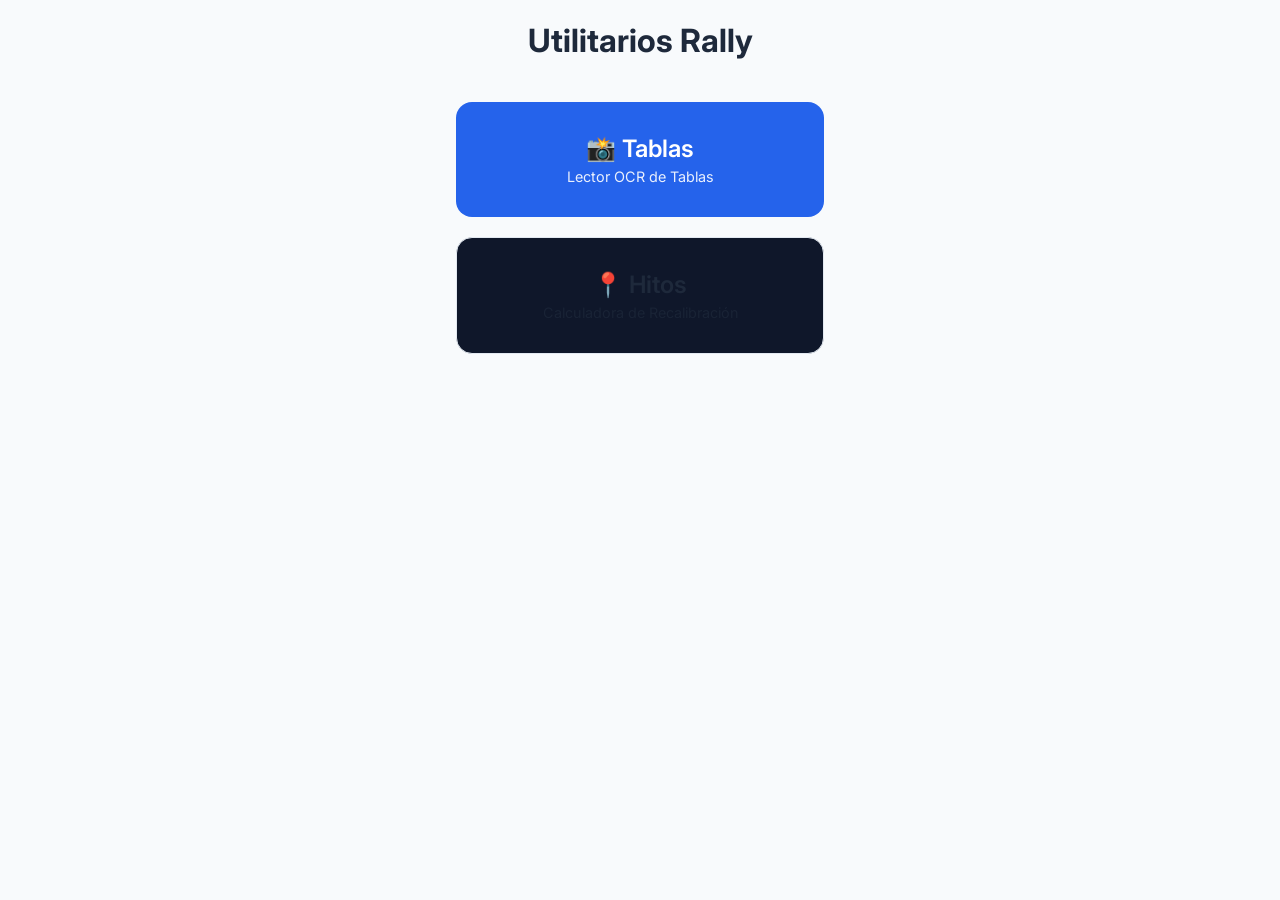
<file: index.html>
<!DOCTYPE html>
<html lang="es">

<head>
    <meta charset="UTF-8">
    <meta name="viewport" content="width=device-width, initial-scale=1.0">
    <title>Utilitarios Rally - Lector & Calculadora</title>
    <link rel="stylesheet" href="style.css">
    <link rel="preconnect" href="https://fonts.googleapis.com">
    <link rel="preconnect" href="https://fonts.gstatic.com" crossorigin>
    <link href="https://fonts.googleapis.com/css2?family=Inter:wght@400;600;700&display=swap" rel="stylesheet">
    <style>
        body {
            display: flex;
            justify-content: center;
            align-items: center;
            min-height: 100vh;
            text-align: center;
        }

        .menu-container {
            display: flex;
            flex-direction: column;
            gap: 20px;
            width: 100%;
            max-width: 400px;
        }

        .btn-large {
            padding: 2rem;
            font-size: 1.5rem;
            border-radius: 16px;
            display: block;
            width: 100%;
            box-sizing: border-box;
            text-decoration: none;
            transition: transform 0.2s, box-shadow 0.2s;
        }

        .btn-large:hover {
            transform: translateY(-5px);
            box-shadow: 0 10px 15px -3px rgb(0 0 0 / 0.1), 0 4px 6px -4px rgb(0 0 0 / 0.1);
        }
    </style>
</head>

<body>

    <main class="menu-container">
        <h1>Utilitarios Rally</h1>

        <a href="tablas.html" class="btn primary btn-large">
            📸 Tablas
            <div style="font-size: 0.9rem; margin-top: 5px; opacity: 0.9; font-weight: normal;">Lector OCR de Tablas
            </div>
        </a>

        <a href="hitos.html" class="btn secondary btn-large" style="background-color: #0f172a;">
            📍 Hitos
            <div style="font-size: 0.9rem; margin-top: 5px; opacity: 0.7; font-weight: normal;">Calculadora de
                Recalibración</div>
        </a>
    </main>

</body>

</html>
</file>
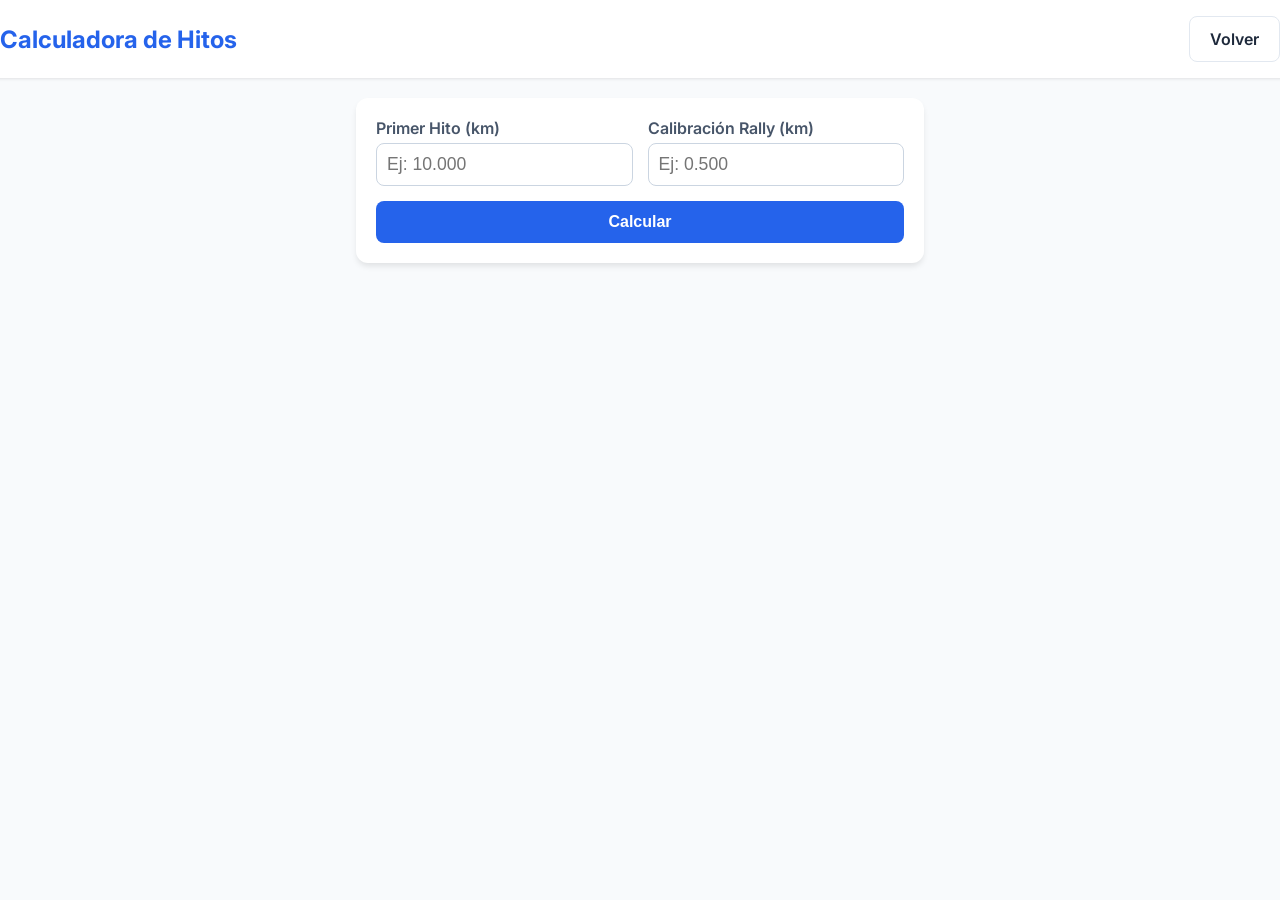
<file: hitos.html>
<!DOCTYPE html>
<html lang="es">

<head>
    <meta charset="UTF-8">
    <meta name="viewport" content="width=device-width, initial-scale=1.0">
    <title>Calculadora de Hitos - Utilitarios Rally</title>
    <link rel="stylesheet" href="style.css">
    <link rel="preconnect" href="https://fonts.googleapis.com">
    <link rel="preconnect" href="https://fonts.gstatic.com" crossorigin>
    <link href="https://fonts.googleapis.com/css2?family=Inter:wght@400;600;700&display=swap" rel="stylesheet">
    <style>
        .input-group {
            background: white;
            padding: 20px;
            border-radius: 12px;
            box-shadow: 0 4px 6px -1px rgb(0 0 0 / 0.1);
            margin-bottom: 20px;
        }

        .input-row {
            display: flex;
            gap: 15px;
            margin-bottom: 15px;
        }

        .input-field {
            flex: 1;
        }

        .input-field label {
            display: block;
            margin-bottom: 5px;
            font-weight: 600;
            color: #475569;
        }

        .input-field input {
            width: 100%;
            padding: 10px;
            border: 1px solid #cbd5e1;
            border-radius: 8px;
            font-size: 1.1rem;
            box-sizing: border-box;
        }

        .hitos-table {
            width: 100%;
            border-collapse: collapse;
            background: white;
            border-radius: 12px;
            overflow: hidden;
            box-shadow: 0 4px 6px -1px rgb(0 0 0 / 0.1);
        }

        .hitos-table th,
        .hitos-table td {
            padding: 12px 15px;
            text-align: left;
            border-bottom: 1px solid #e2e8f0;
        }

        .hitos-table th {
            background-color: #f8fafc;
            color: #64748b;
            font-weight: 600;
        }

        .hitos-table tr:last-child td {
            border-bottom: none;
        }

        .hitos-table tr:nth-child(even) {
            background-color: #f8fafc;
        }
    </style>
</head>

<body>

    <header>
        <div style="display: flex; justify-content: space-between; align-items: center;">
            <h1>Calculadora de Hitos</h1>
            <a href="index.html" class="btn secondary">Volver</a>
        </div>
    </header>

    <main>
        <div class="input-group">
            <div class="input-row">
                <div class="input-field">
                    <label for="primer-hito">Primer Hito (km)</label>
                    <input type="number" id="primer-hito" step="0.001" placeholder="Ej: 10.000">
                </div>
                <div class="input-field">
                    <label for="calibracion">Calibración Rally (km)</label>
                    <input type="number" id="calibracion" step="0.001" placeholder="Ej: 0.500">
                </div>
            </div>
            <button id="btn-calcular" class="btn primary" style="width: 100%;">Calcular</button>
        </div>

        <div id="results-container" class="hidden">
            <table class="hitos-table">
                <thead>
                    <tr>
                        <th>#</th>
                        <th>Hito (km)</th>
                    </tr>
                </thead>
                <tbody id="hitos-body">
                    <!-- Rows will be added here -->
                </tbody>
            </table>
        </div>
    </main>

    <script>
        document.addEventListener('DOMContentLoaded', () => {
            const primerHitoInput = document.getElementById('primer-hito');
            const calibracionInput = document.getElementById('calibracion');
            const btnCalcular = document.getElementById('btn-calcular');
            const resultsContainer = document.getElementById('results-container');
            const hitosBody = document.getElementById('hitos-body');

            function calculate() {
                const primerHito = parseFloat(primerHitoInput.value);
                const calibracion = parseFloat(calibracionInput.value);

                if (isNaN(primerHito) || isNaN(calibracion)) {
                    // Optional: Show error or just don't calculate
                    return;
                }

                hitosBody.innerHTML = '';

                let currentHito = primerHito;

                for (let i = 0; i < 20; i++) {
                    const row = document.createElement('tr');

                    const cellIndex = document.createElement('td');
                    cellIndex.textContent = i + 1;

                    const cellHito = document.createElement('td');
                    cellHito.textContent = currentHito.toFixed(3);
                    cellHito.style.fontWeight = 'bold';
                    cellHito.style.fontSize = '1.1rem';

                    row.appendChild(cellIndex);
                    row.appendChild(cellHito);
                    hitosBody.appendChild(row);

                    currentHito += calibracion;
                }

                resultsContainer.classList.remove('hidden');
            }

            // Calculate on button click
            btnCalcular.addEventListener('click', calculate);

            // Optional: Calculate on enter key or input change
            [primerHitoInput, calibracionInput].forEach(input => {
                input.addEventListener('change', () => {
                    if (primerHitoInput.value && calibracionInput.value) {
                        calculate();
                    }
                });
            });
        });
    </script>
</body>

</html>
</file>
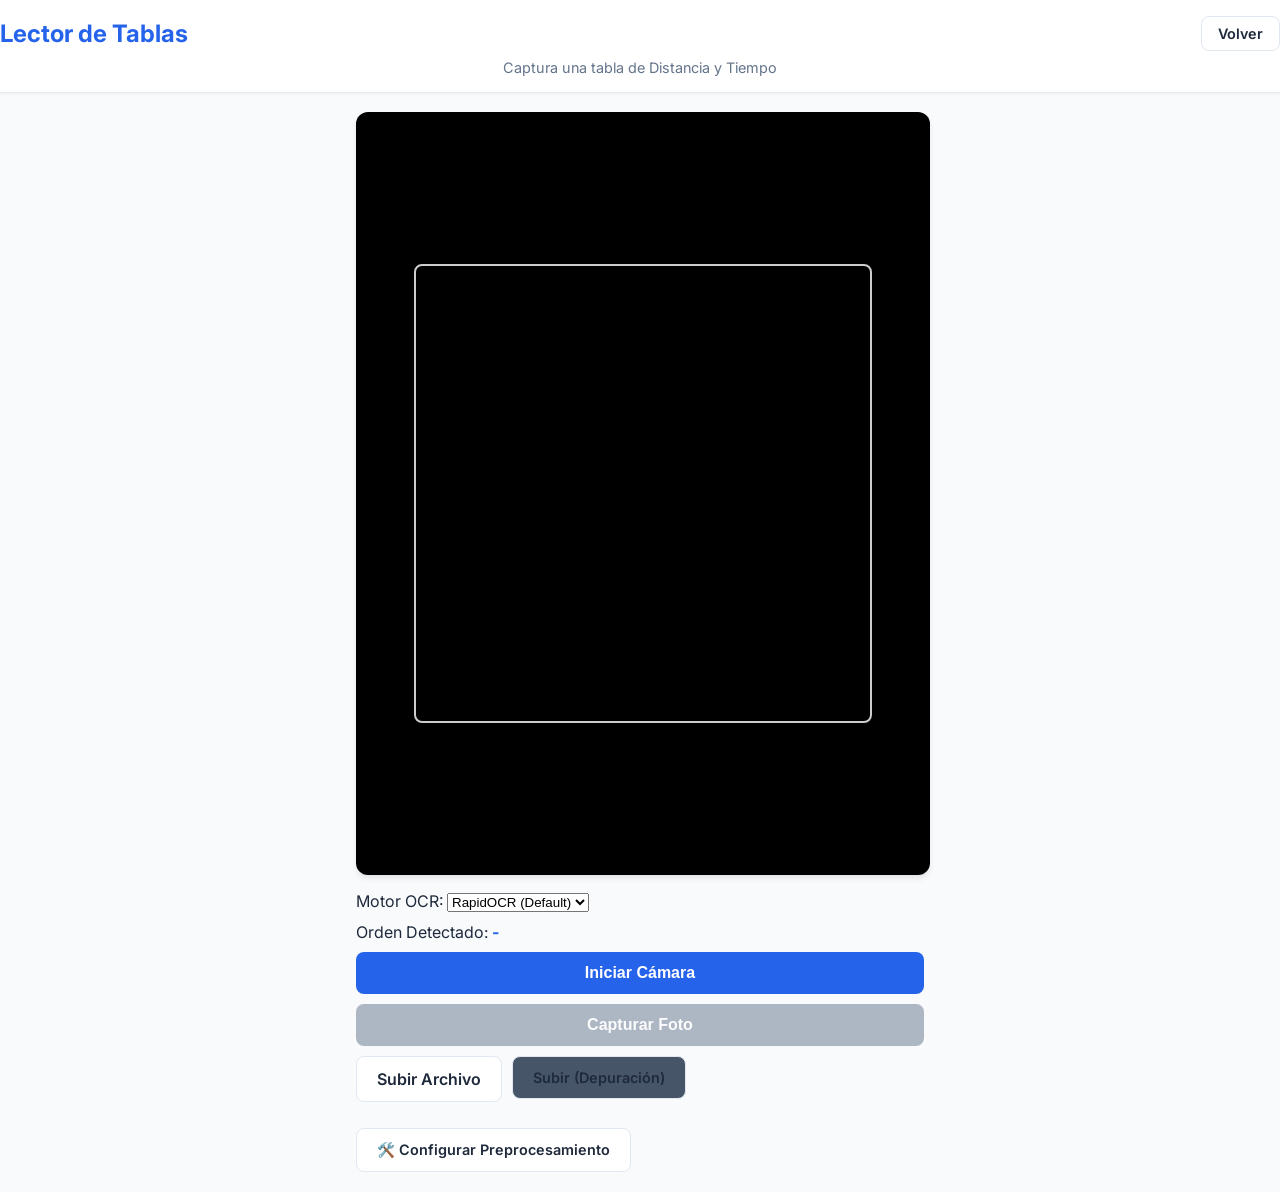
<file: tablas.html>
<!DOCTYPE html>
<html lang="es">

<head>
    <meta charset="UTF-8">
    <meta name="viewport" content="width=device-width, initial-scale=1.0">
    <title>Lector OCR de Tablas - Distancia y Velocidad</title>
    <link rel="stylesheet" href="style.css">
    <!-- Importar Tesseract.js desde CDN -->
    <!-- Tesseract.js removed in favor of OCR.space API -->
    <!-- Google Fonts -->
    <link rel="preconnect" href="https://fonts.googleapis.com">
    <link rel="preconnect" href="https://fonts.gstatic.com" crossorigin>
    <link href="https://fonts.googleapis.com/css2?family=Inter:wght@400;600;700&display=swap" rel="stylesheet">
</head>

<body>

    <header>
        <div style="display: flex; justify-content: space-between; align-items: center;">
            <h1>Lector de Tablas</h1>
            <a href="index.html" class="btn secondary" style="padding: 0.5rem 1rem; font-size: 0.9rem;">Volver</a>
        </div>
        <p>Captura una tabla de Distancia y Tiempo</p>
    </header>

    <main>
        <!-- Sección de Cámara -->
        <section id="camera-section">
            <div class="video-container">
                <video id="video" autoplay playsinline></video>
                <canvas id="canvas" style="display: none;"></canvas>
                <div class="overlay">
                    <div class="scan-area"></div>
                </div>
            </div>

            <div class="controls">
                <div class="control-group">
                    <label for="ocr-engine">Motor OCR:</label>
                    <select id="ocr-engine">
                        <option value="rapid" selected>RapidOCR (Default)</option>
                        <option value="paddle">PaddleOCR</option>
                        <option value="tesseract">Tesseract</option>
                    </select>
                </div>
                <div class="control-group">
                    <label>Orden Detectado:</label>
                    <span id="detected-order" style="font-weight: bold; color: #2563eb;">-</span>
                </div>
                <button id="btn-camera" class="btn primary">Iniciar Cámara</button>
                <button id="btn-capture" class="btn action" disabled>Capturar Foto</button>
                <div class="upload-buttons" style="display: flex; gap: 10px; flex-wrap: wrap;">
                    <!-- Standard Upload -->
                    <div>
                        <label for="file-upload-standard" class="btn secondary">Subir Archivo</label>
                        <input type="file" id="file-upload-standard" accept="image/*" multiple style="display: none;">
                    </div>
                    <!-- Debug Upload -->
                    <div>
                        <label for="file-upload-debug" class="btn secondary"
                            style="background-color: #475569; font-size: 0.9em;">Subir (Depuración)</label>
                        <input type="file" id="file-upload-debug" accept="image/*" multiple style="display: none;">
                    </div>
                </div>

                <div style="margin-top: 1rem;">
                    <a href="preprocess.html" class="btn secondary" style="font-size: 0.9rem;">🛠️ Configurar
                        Preprocesamiento</a>
                </div>

            </div>
        </section>

        <!-- Sección de Estado -->
        <section id="status-section" class="hidden">
            <div class="loader"></div>
            <p id="status-text">Procesando imagen...</p>
            <div class="progress-bar">
                <div id="progress-fill" style="width: 0%"></div>
            </div>
        </section>

        <!-- Sección de Resultados -->
        <!-- Sección de Resultados (Standard) -->
        <section id="results-section-standard" class="hidden">
            <div class="result-header"
                style="display: flex; justify-content: space-between; align-items: center; flex-wrap: wrap; gap: 10px;">
                <h2>Resultados</h2>
                <div>
                    <span style="font-weight: bold; margin-right: 10px;">Orden: <span id="detected-order-std"
                            style="color: #2563eb;">-</span></span>
                    <span id="processing-time-std" style="color: #666; font-size: 0.9em;"></span>
                </div>
            </div>

            <div class="changes-table-container" style="margin-top: 30px;">
                <h2>Cambios de Velocidad</h2>
                <table id="changes-table-std">
                    <thead>
                        <tr>
                            <th>Distancia Desde (km)</th>
                            <th>Distancia Hasta (km)</th>
                            <th>Velocidad (km/h)</th>
                            <th>Tiempo Acumulado</th>
                        </tr>
                    </thead>
                    <tbody>
                        <!-- Rows inserted by JS -->
                    </tbody>
                </table>
            </div>

            <button id="btn-reset-std" class="btn secondary">Escanear Otra Vez</button>
        </section>

        <!-- Sección de Resultados (Debug) -->
        <section id="results-section-debug" class="hidden">
            <div class="result-header"
                style="display: flex; justify-content: space-between; align-items: center; flex-wrap: wrap; gap: 10px;">
                <h2>Resultados (Depuración)</h2>
                <div>
                    <span style="font-weight: bold; margin-right: 10px;">Orden: <span id="detected-order-debug"
                            style="color: #2563eb;">-</span></span>
                    <span id="processing-time-debug" style="color: #666; font-size: 0.9em;"></span>
                </div>
            </div>

            <div class="debug-images-container">
                <div>
                    <h4>Imagen Original</h4>
                    <img id="original-image" style="max-width: 100%; border: 1px solid #ccc;">
                </div>
                <div>
                    <h4>Imagen Procesada (Server)</h4>
                    <img id="processed-image-display" style="max-width: 100%; border: 1px solid #ccc;">
                </div>
            </div>

            <div class="raw-text-container">
                <h3>Texto Detectado (Raw)</h3>
                <pre id="raw-text"></pre>
            </div>

            <div class="parsed-text-container">
                <h3>Texto Parseado (JSON)</h3>
                <pre id="parsed-text"
                    style="background: #f0f0f0; padding: 10px; border-radius: 5px; overflow-x: auto;"></pre>
            </div>

            <div id="error-message-debug" class="error hidden"></div>

            <h3>Tabla Completa</h3>
            <table id="results-table-debug">
                <thead>
                    <tr>
                        <th>Distancia (km)</th>
                        <th>Tiempo</th>
                        <th>Diff Tiempo</th>
                        <th>Velocidad (km/h)</th>
                    </tr>
                </thead>
                <tbody>
                    <!-- JS will populate -->
                </tbody>
            </table>

            <div class="changes-table-container" style="margin-top: 30px;">
                <h2>Cambios de Velocidad</h2>
                <table id="changes-table-debug">
                    <thead>
                        <tr>
                            <th>Distancia Desde (km)</th>
                            <th>Distancia Hasta (km)</th>
                            <th>Velocidad (km/h)</th>
                            <th>Tiempo Acumulado</th>
                        </tr>
                    </thead>
                    <tbody>
                        <!-- Rows inserted by JS -->
                    </tbody>
                </table>
            </div>

            <button id="btn-reset-debug" class="btn secondary">Escanear Otra Vez</button>
        </section>
    </main>

    <script src="app.js"></script>
</body>

</html>
</file>
<file: style.css>
:root {
    --primary-color: #2563eb;
    --primary-hover: #1d4ed8;
    --secondary-color: #64748b;
    --background-color: #f8fafc;
    --surface-color: #ffffff;
    --text-color: #1e293b;
    --border-color: #e2e8f0;
    --success-color: #10b981;
    --error-color: #ef4444;
    --font-family: 'Inter', sans-serif;
}

body {
    font-family: var(--font-family);
    background-color: var(--background-color);
    color: var(--text-color);
    margin: 0;
    padding: 0;
    display: flex;
    flex-direction: column;
    align-items: center;
    min-height: 100vh;
}

header {
    width: 100%;
    background-color: var(--surface-color);
    padding: 1rem;
    text-align: center;
    box-shadow: 0 1px 3px rgba(0, 0, 0, 0.1);
    margin-bottom: 20px;
}

header h1 {
    margin: 0;
    font-size: 1.5rem;
    color: var(--primary-color);
}

header p {
    margin: 0.5rem 0 0;
    font-size: 0.9rem;
    color: var(--secondary-color);
}

main {
    width: 100%;
    max-width: 600px;
    /* Mobile first, but limited width on desktop */
    padding: 0 1rem;
    box-sizing: border-box;
    flex: 1;
}

/* Video Container & Overlay */
.video-container {
    position: relative;
    width: 100%;
    background-color: #000;
    border-radius: 12px;
    overflow: hidden;
    aspect-ratio: 3/4;
    /* Vertical aspect ratio better for documents */
    margin-bottom: 1rem;
    box-shadow: 0 4px 6px -1px rgba(0, 0, 0, 0.1);
    transition: border-color 0.3s, transform 0.3s;
    border: 3px solid transparent;
}

.video-container.drag-over {
    border-color: var(--primary-color);
    transform: scale(1.02);
}

video {
    width: 100%;
    height: 100%;
    object-fit: cover;
}

.overlay {
    position: absolute;
    top: 0;
    left: 0;
    width: 100%;
    height: 100%;
    pointer-events: none;
    display: flex;
    justify-content: center;
    align-items: center;
}

.scan-area {
    width: 80%;
    height: 60%;
    border: 2px solid rgba(255, 255, 255, 0.8);
    border-radius: 8px;
    box-shadow: 0 0 0 9999px rgba(0, 0, 0, 0.5);
    /* Dimming outside */
}

/* Controls */
.controls {
    display: flex;
    flex-direction: column;
    gap: 10px;
    margin-bottom: 20px;
}

.settings {
    margin-top: 10px;
    padding: 10px;
    background: #f8fafc;
    border: 1px solid var(--border-color);
    border-radius: 8px;
    font-size: 0.9rem;
}

.settings label {
    display: block;
    margin-bottom: 5px;
    font-weight: 600;
}

.settings input {
    width: 100%;
    padding: 8px;
    border: 1px solid var(--border-color);
    border-radius: 4px;
    box-sizing: border-box;
    margin-bottom: 5px;
}

.btn {
    padding: 12px 20px;
    border: none;
    border-radius: 8px;
    font-size: 1rem;
    font-weight: 600;
    cursor: pointer;
    transition: background-color 0.2s, transform 0.1s;
    text-align: center;
    text-decoration: none;
    display: inline-block;
}

.btn:active {
    transform: scale(0.98);
}

.btn.primary {
    background-color: var(--primary-color);
    color: white;
}

.btn.primary:hover {
    background-color: var(--primary-hover);
}

.btn.action {
    background-color: var(--success-color);
    color: white;
}

.btn.secondary {
    background-color: var(--surface-color);
    color: var(--text-color);
    border: 1px solid var(--border-color);
}

.btn:disabled {
    opacity: 0.5;
    cursor: not-allowed;
    background-color: var(--secondary-color);
}

/* Status Section */
#status-section {
    text-align: center;
    padding: 20px;
    background: var(--surface-color);
    border-radius: 12px;
    box-shadow: 0 2px 4px rgba(0, 0, 0, 0.05);
}

.loader {
    border: 4px solid var(--border-color);
    border-top: 4px solid var(--primary-color);
    border-radius: 50%;
    width: 30px;
    height: 30px;
    animation: spin 1s linear infinite;
    margin: 0 auto 10px;
}

@keyframes spin {
    0% {
        transform: rotate(0deg);
    }

    100% {
        transform: rotate(360deg);
    }
}

.progress-bar {
    width: 100%;
    height: 6px;
    background-color: var(--border-color);
    border-radius: 3px;
    overflow: hidden;
    margin-top: 10px;
}

#progress-fill {
    height: 100%;
    background-color: var(--primary-color);
    transition: width 0.3s ease;
}

/* Results Section */
.hidden {
    display: none !important;
}

.table-container {
    overflow-x: auto;
    margin-bottom: 20px;
    background: var(--surface-color);
    border-radius: 8px;
    box-shadow: 0 1px 3px rgba(0, 0, 0, 0.1);
}

table {
    width: 100%;
    border-collapse: collapse;
    min-width: 300px;
}

th,
td {
    padding: 12px;
    text-align: left;
    border-bottom: 1px solid var(--border-color);
}

th {
    background-color: var(--background-color);
    font-weight: 600;
    color: var(--secondary-color);
}

tr:last-child td {
    border-bottom: none;
}

.error {
    background-color: #fef2f2;
    color: var(--error-color);
    padding: 1rem;
    border-radius: 8px;
    margin-bottom: 1rem;
    border: 1px solid #fecaca;
}

.raw-output {
    margin-bottom: 20px;
    padding: 10px;
    background: #f1f5f9;
    border-radius: 8px;
    font-size: 0.8rem;
}

pre {
    white-space: pre-wrap;
    word-break: break-all;
}

.debug-images-container {
    display: flex;
    gap: 10px;
    margin-bottom: 20px;
    flex-wrap: wrap;
}

.debug-images-container>div {
    flex: 1;
    min-width: 300px;
}

.debug-images-container h4 {
    margin-top: 0;
    margin-bottom: 5px;
    font-size: 0.9em;
    color: #666;
}

/* Hide old debug canvas if present */
#debug-canvas {
    display: none;
}

.debug-view {
    margin-bottom: 20px;
    text-align: center;
}
</file>
